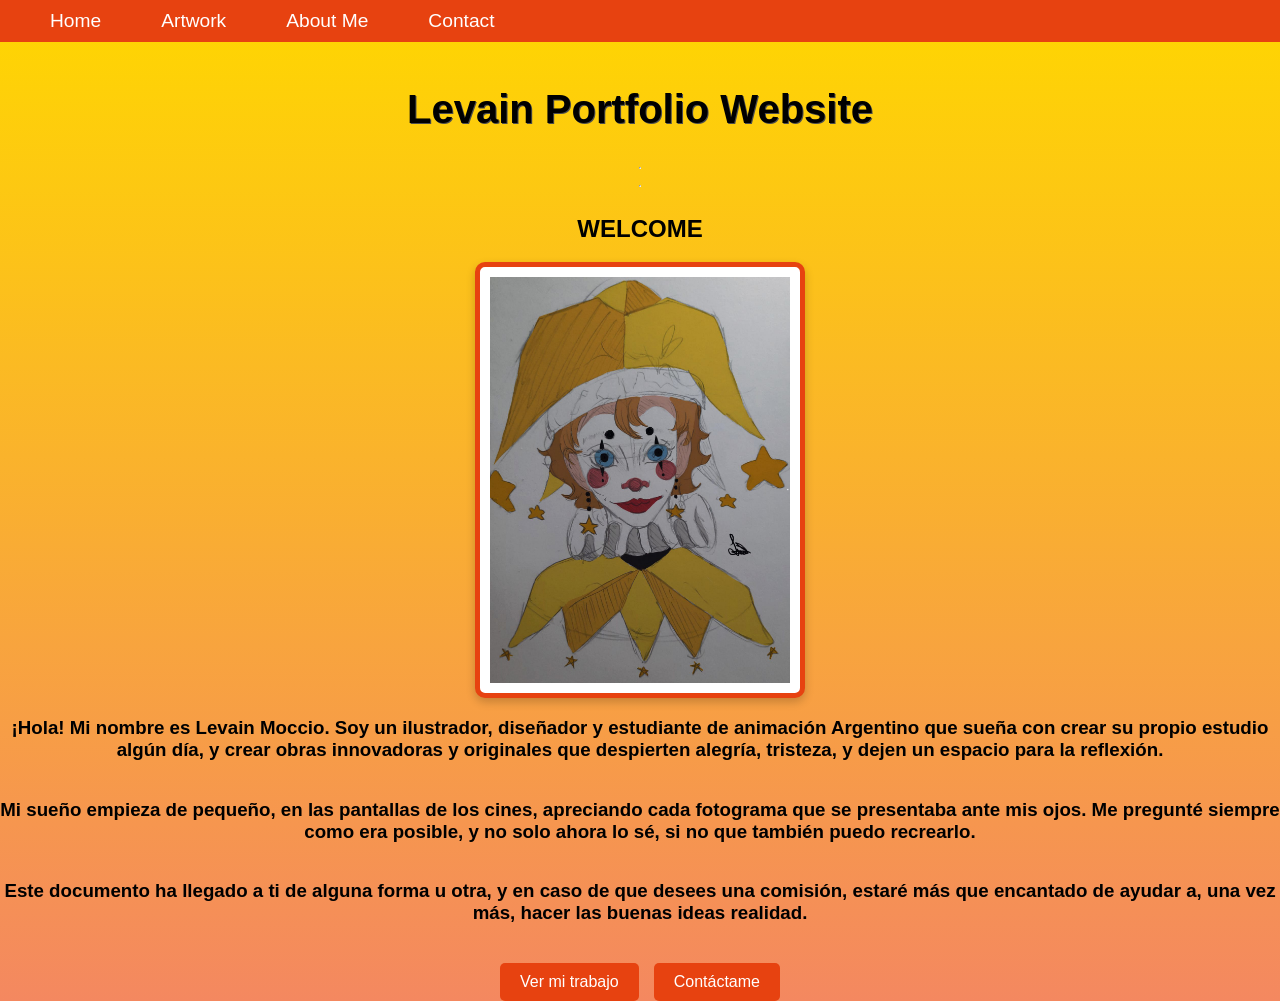
<file: index.html>
<!DOCTYPE html>
<html lang="en">
<head> 
<meta charset="UTF-8">
<title>Levain_porfolio</title> 
<link rel="stylesheet" type="text/css" href="Css/mystyle.css">
</head> 
<body>

<a name="ancla"> <h1> Levain Portfolio Website </h1> </a>

<nav>
    <ul class="menu">
        <li><a href="index.html" class="nav-link active">Home</a></li>
        <li><a href="Artwork/index.html" class="nav-link">Artwork</a></li>
        <li><a href="about%20me/index.html" class="nav-link">About Me</a></li>
        <li><a href="contact/index.html" class="nav-link">Contact</a></li>
    </ul>
</nav>

<hr>
<hr>

<h2> WELCOME </h2>

<img src="Imagenes/Pipo drawing.jpeg" alt="Levain portrait" width="300">


<h3> ¡Hola! Mi nombre es Levain Moccio. Soy un ilustrador, diseñador y estudiante de animación Argentino que sueña con crear su propio estudio algún día, y crear obras innovadoras y originales que despierten alegría, tristeza, y dejen un espacio para la reflexión. 
</h3>
<h3> Mi sueño empieza de pequeño, en las pantallas de los cines, apreciando cada fotograma que se presentaba ante mis ojos. Me pregunté siempre como era posible, y no solo ahora lo sé, si no que también puedo recrearlo. 
</h3>

<h3 > Este documento ha llegado a ti de alguna forma u otra, y en caso de que desees una comisión, estaré más que encantado de ayudar a, una vez más, hacer las buenas ideas realidad. 
</h3>

<div class="cta-buttons">
    <a href="./Artwork/index.html" class="button">Ver mi trabajo</a>
    <a href="./contact/index.html" class="button">Contáctame</a>
</div>
<script src="js/script.js"></script>
</body>
</html>
</file>
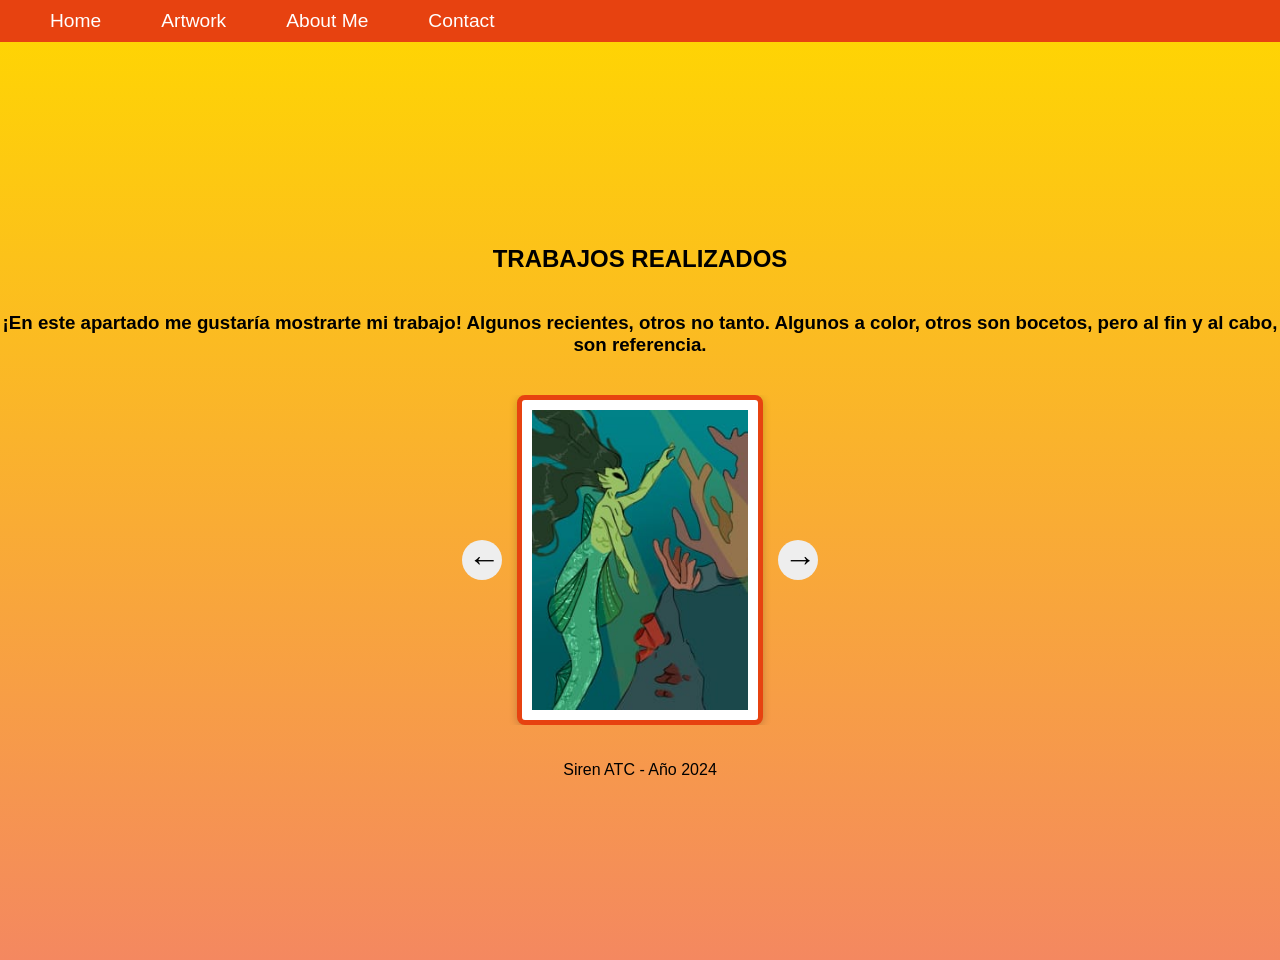
<file: Artwork/index.html>
<!DOCTYPE html>
<html lang="en">
<head> 
<meta charset="UTF-8">
<title>Levain_porfolio</title> 
<link rel="stylesheet" type="text/css" href="../Css/mystyle.css">
</head> 
<body>

<nav>
    <ul class="menu">
        <li><a href="../index.html" class="nav-link">Home</a></li>
        <li><a href="../Artwork/index.html" class="nav-link active">Artwork</a></li>
        <li><a href="../about%20me/index.html" class="nav-link">About Me</a></li>
        <li><a href="../contact/index.html" class="nav-link">Contact</a></li>
    </ul>
</nav>

<h2> TRABAJOS REALIZADOS </h2>

<h3> ¡En este apartado me gustaría mostrarte mi trabajo! Algunos recientes, otros no tanto. Algunos a color, otros son bocetos, pero al fin y al cabo, son referencia. </h3>


<div class="d-flex justify-content-center align-items-center mb-3 carousel">
    <button id="prevBtn" class="btn btn-outline-secondary me-2" aria-label="Anterior">&#8592;</button>
    <img id="carouselImage" src="../Imagenes/Siren ATC.jpeg" alt="Siren ATC - Año 2024" class="img-fluid rounded shadow" style="max-width:400px;">
    <button id="nextBtn" class="btn btn-outline-secondary ms-2" aria-label="Siguiente">&#8594;</button>
</div>
<p id="carouselDesc" class="text-center">Siren ATC - Año 2024</p>

<script src="../js/script.js"></script>
</body>
</html>
</file>
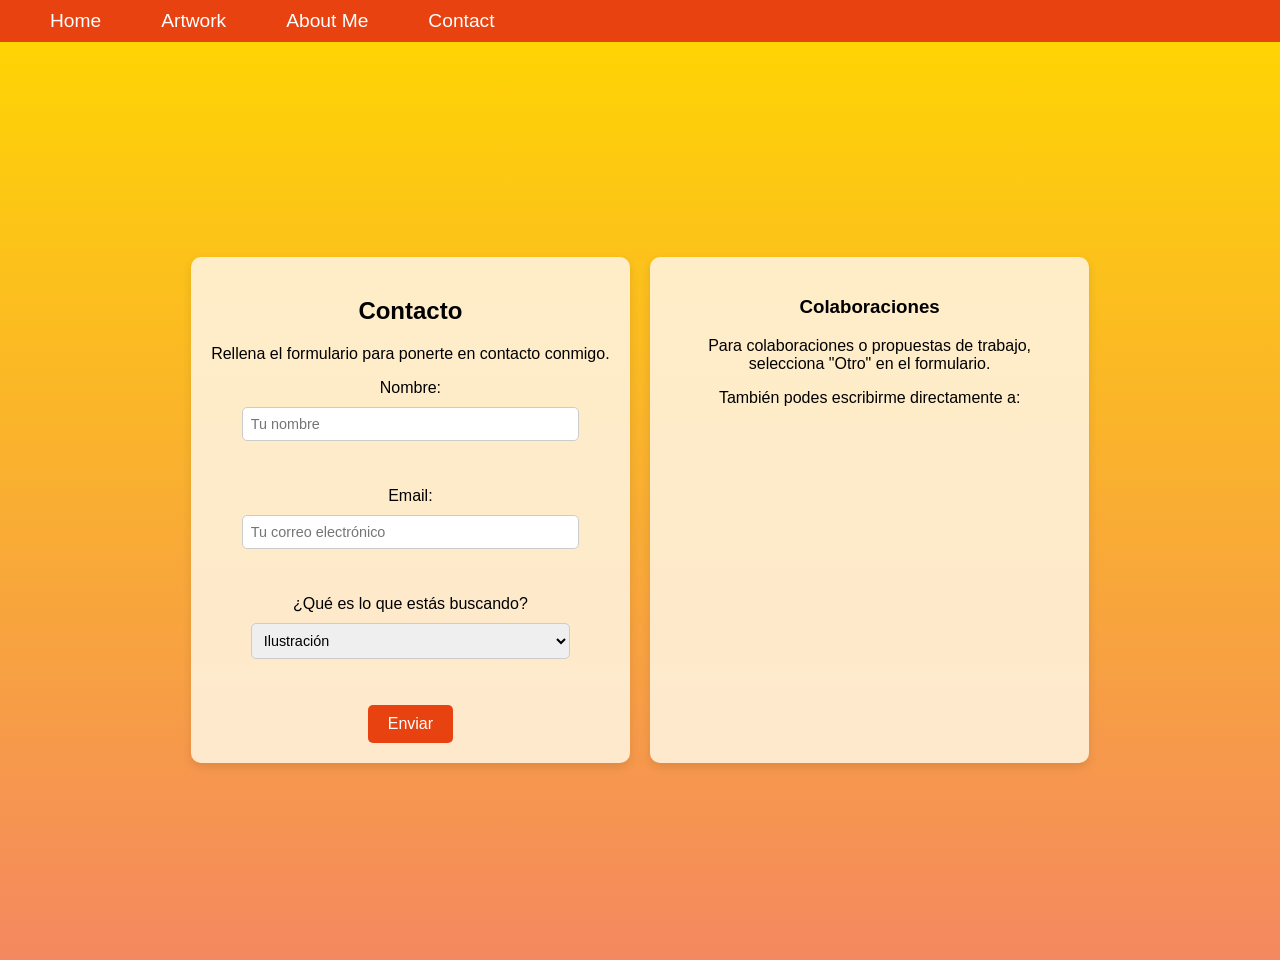
<file: contact/index.html>
<!Doctype html>
<head>
<title>Levain_porfolio</title>
<link rel="stylesheet" type="text/css" href="../Css/mystyle.css">
</head>
<body>

<nav>
    <ul class="menu">
        <li><a href="../index.html" class="nav-link">Home</a></li>
        <li><a href="../Artwork/index.html" class="nav-link">Artwork</a></li>
        <li><a href="../about%20me/index.html" class="nav-link">About Me</a></li>
        <li><a href="../contact/index.html" class="nav-link active">Contact</a></li>
    </ul>
</nav>

<div class="contact-container">
    <div class="contact-form">
        <h2>Contacto</h2>
        <p>Rellena el formulario para ponerte en contacto conmigo.</p>
        
        <form id="contactForm" action="practica_formularios.php" method="post">
            <label for="nombre">Nombre:</label><br>
            <input type="text" id="nombre" name="nombre" placeholder="Tu nombre"><br><br>  
            <label for="email">Email:</label><br>
            <input type="email" id="email" name="email" placeholder="Tu correo electrónico"><br><br>
            <label for="Comisión">¿Qué es lo que estás buscando?</label><br>
            <select id="Comisión" name="comisión">
                <option value="Ilustration">Ilustración</option>
                <option value="Storyboard">Storyboard</option>
                <option value="Character sheet/Design">Hoja de personaje/Diseño</option>
                <option value="Concept art">Arte conceptual</option>
                <option value="Short 2D/3D Animation">Animación corta 2D/3D</option>
                <option value="Long 2D/3D Animation">Animación larga 2D/3D</option>
                <option value="Rigged Character">Personaje riggeado</option>
                <option value="Rendering">Renderizado</option>
                <option value="Other">Otro</option>
            </select><br><br>
            <button type="submit" id="enviarBtn" class="button">Enviar</button>
        </form>
    </div>

    <div class="contact-info">
        <h3>Colaboraciones</h3>
        <p>Para colaboraciones o propuestas de trabajo, selecciona "Otro" en el formulario.</p>
        <p>También podes escribirme directamente a: <a href="Levainfigueroa10@gmail.com"></a></p>
    </div>
</div>
<script src="../js/script.js"></script>
</body>
</html>
</file>
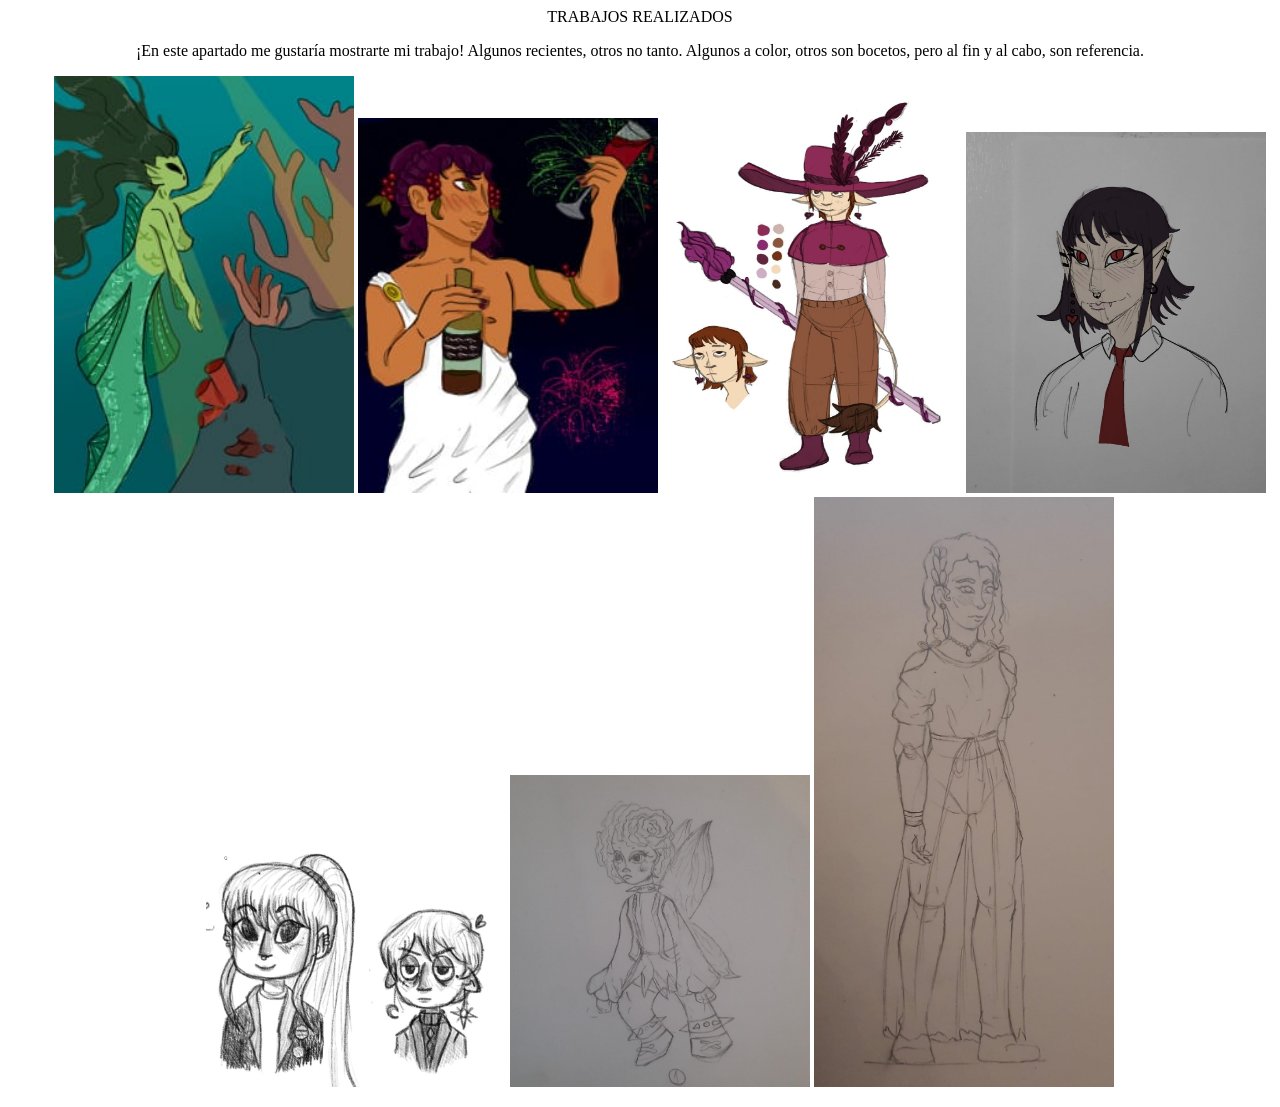
<file: Artwork.html>
<!DOCTYPE html>
<html lang="en">
<head> 
<meta charset="UTF-8">
<title>Levain_porfolio</title> 
</head> 
<body style="color:black;" align="center"

<h2> TRABAJOS REALIZADOS </h2>

<P> ¡En este apartado me gustaría mostrarte mi trabajo! Algunos recientes, otros no tanto. Algunos a color, otros son bocetos, pero al fin y al cabo, son referencia. 
</P>
    
<UL>
<IMG src="Imagenes/Siren ATC.jpeg" alt="Siren ATC - Año 2024" width="300">
<img src="Imagenes/dyonisus ATC.jpeg" alt="Dyonisus ATC - aÑO 2024" width="300">
<IMG SRC="Imagenes/Kemane the woods guardian.jpeg" alt="Kemane, The woods guardian - Año 2024" width="300">
<img src="Imagenes/short hair Alex.jpeg" alt="Alex with short hair - Año 2024" width="300">
<img src="Imagenes/Jet and Alex chibis.jpeg" alt="Jet and Alex chibis - Año 2024" width="300">
<img src="Imagenes/Garden Fairy Design.jpeg" alt="Garden Fairy Design - Año 2025" width="300">
<img src="Imagenes/Medusa the before.jpeg" alt="Medusa before transformation - Año 2025" width="300">
</UL>
</file>
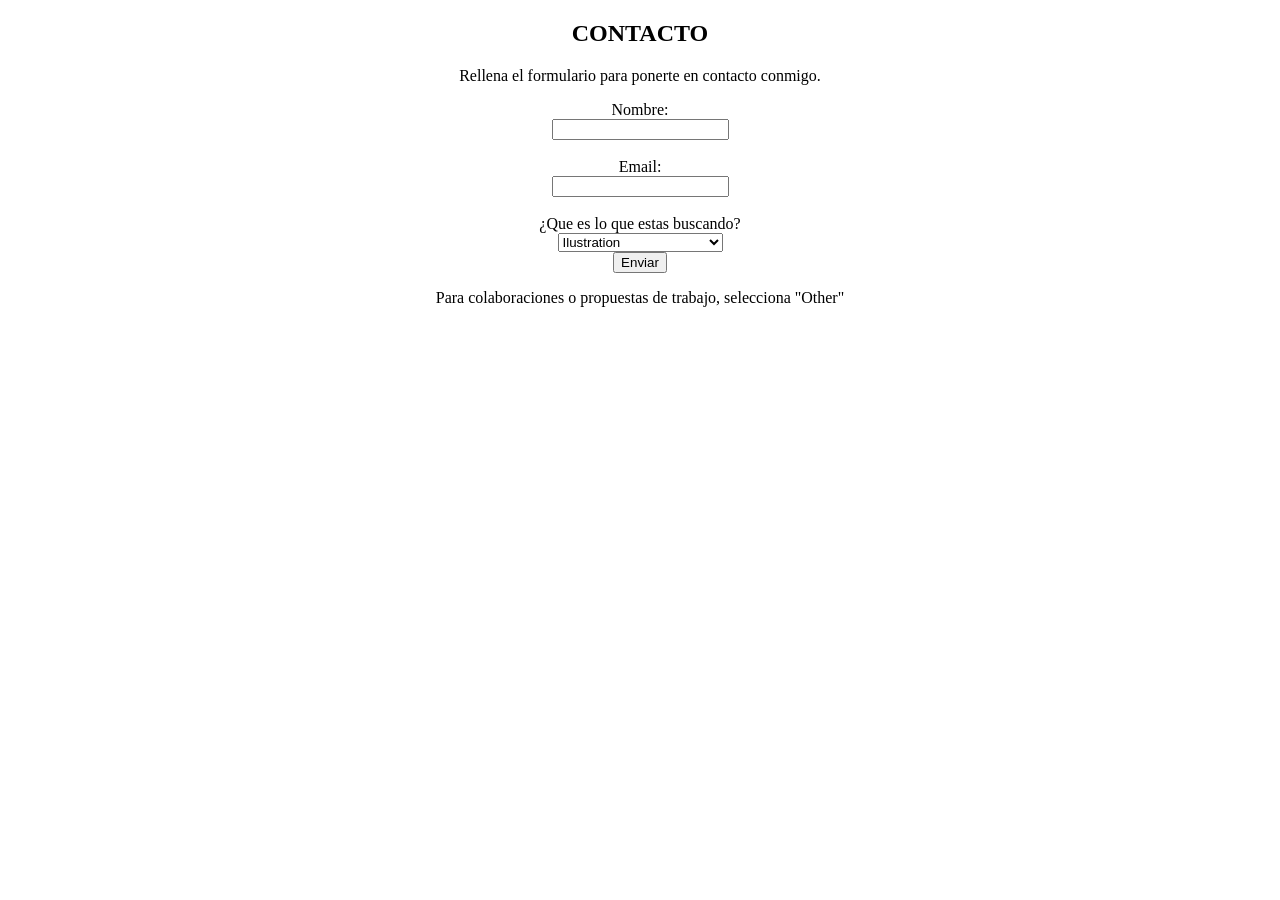
<file: Contact.html>
<!Doctype html>
<head>
<title>Formularios_Practica</title>
</head>
<body Align="center">

    <h2> CONTACTO </h2>
    <p> Rellena el formulario para ponerte en contacto conmigo. </p>
    
    <form action="practica_formularios.php" method="post">
        <label for="nombre">Nombre:</label><br>
        <input type="text" id="nombre" name="nombre"><br><br>  
        <label for="email">Email:</label><br>
        <input type="email" id="email" name="email"><br><br>
    </form>
    <form action="practica_formularios.php" method="get">
        <label for="Comisión">¿Que es lo que estas buscando?</label><br>
        <select id="Comisión" name="comisión">
        <option value="Ilustration">Ilustration</option>
        <option value="Storyboard">Storyboard</option>
        <option value="Character sheet/Design">Character Sheet/Design</option>
        <option value="Concept art">Concept Art</option>
        <option value="Short 2D/3D Animation">Short 2D/3D Animation</option>
        <option value="Long 2D/3D Animation">Long 2D/3D Animation</option>
        <option value="Rigged Character">Rigged Character</option>
        <option value="Rendering">Rendering</option>
        <option value="Other">Other</option>
        </select><br>
        <input type="submit" value="Enviar">
    </form>

    <p> Para colaboraciones o propuestas de trabajo, selecciona "Other" </p>

</body>
</html>
</file>
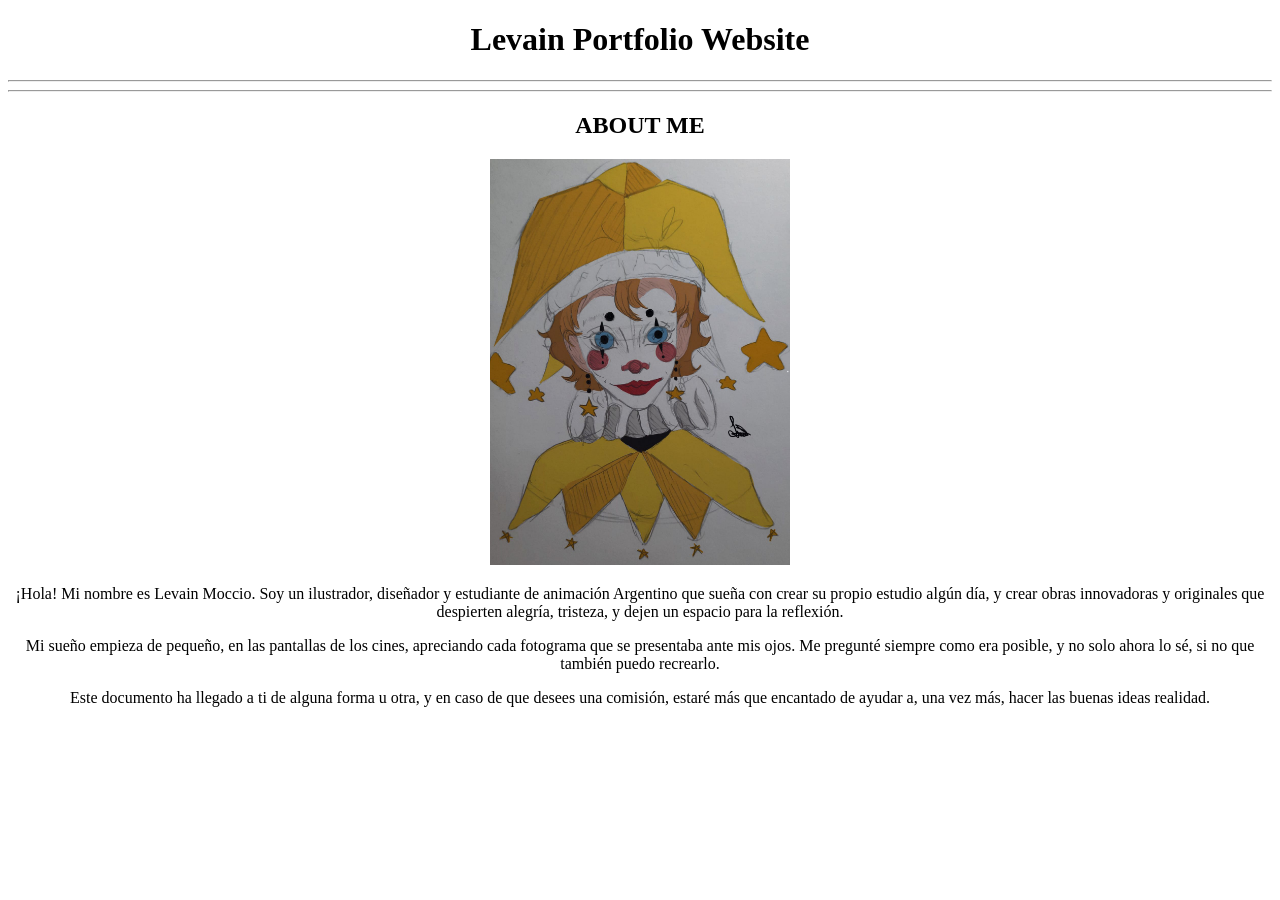
<file: index.html 2.html>
<!DOCTYPE html>
<html lang="en">
<head> 
<meta charset="UTF-8">
<title>Levain_porfolio</title> 
</head> 
<body style="color:black;" align="center"

<a name="ancla"> <h1> Levain Portfolio Website </h1> </a>

<hr>
<hr>

<h2> ABOUT ME </h2>

<img src="Imagenes/Pipo drawing.jpeg" alt="Levain portrait" width="300">

<p> ¡Hola! Mi nombre es Levain Moccio. Soy un ilustrador, diseñador y estudiante de animación Argentino que sueña con crear su propio estudio algún día, y crear obras innovadoras y originales que despierten alegría, tristeza, y dejen un espacio para la reflexión. 
</p>
<p> Mi sueño empieza de pequeño, en las pantallas de los cines, apreciando cada fotograma que se presentaba ante mis ojos. Me pregunté siempre como era posible, y no solo ahora lo sé, si no que también puedo recrearlo. 
</p>

<p> Este documento ha llegado a ti de alguna forma u otra, y en caso de que desees una comisión, estaré más que encantado de ayudar a, una vez más, hacer las buenas ideas realidad. 
</p>
</file>
<file: Css/mystyle.css>
/* Estilo general del cuerpo */
body {
    font-family: 'Franklin Gothic Medium', 'Arial Narrow', Arial, sans-serif; /* Fuente principal */
    background: linear-gradient(180deg, #FFD700, #f48860); /* Fondo con degradado de dorado a naranja */
    color: #000000; /* Color del texto */
    margin: 0; /* Elimina el margen predeterminado */
    padding: 0; /* Elimina el relleno predeterminado */
    display: flex; /* Usa Flexbox para alinear el contenido */
    flex-direction: column; /* Alinea los elementos en columna */
    justify-content: center; /* Centra el contenido verticalmente */
    align-items: center; /* Centra el contenido horizontalmente */
    min-height: 100vh; /* Altura mínima igual a la altura de la ventana */
    text-align: center; /* Centra el texto */
    margin-top: 60px; /* Espacio para evitar que el contenido quede detrás del menú */
}

/* Estilo del título principal */
h1 {
    font-size: 2.5rem; /* Tamaño grande para el título */
    color: #000000; /* Color negro */
    text-shadow: 1px 1px #4e4e4e; /* Sombra para el texto */
}

/* Estilo del menú de navegación */
nav {
    position: fixed; /* Fija el menú en la parte superior */
    top: 0; /* Alinea al borde superior */
    left: 0; /* Alinea al borde izquierdo */
    width: 100%; /* Ocupa todo el ancho de la página */
    z-index: 1000; /* Asegura que el menú esté encima del contenido */
    background-color: #e74210; /* Fondo rojo oscuro */
    padding: 10px 20px; /* Espaciado interno */
}

/* Lista del menú */
.menu {
    list-style-type: none; /* Elimina los puntos de la lista */
    margin: 0; /* Elimina el margen */
    padding: 0; /* Elimina el relleno */
    display: flex; /* Alinea los elementos en fila */
    justify-content: flex-start; /* Alinea los elementos al inicio */
}

/* Elementos del menú */
.menu li {
    margin: 0 15px; /* Espaciado entre los elementos */
}

/* Enlaces del menú */
.menu li a {
    color: white; /* Color del texto */
    text-decoration: none; /* Elimina el subrayado */
    font-size: 1.2rem; /* Tamaño del texto */
    padding: 10px 15px; /* Espaciado interno */
    border-radius: 10px; /* Bordes redondeados */
    transition: background-color 0.3s, transform 0.2s, box-shadow 0.3s; /* Transición suave */
}

/* Efecto al pasar el cursor */
.menu li a:hover {
    background-color: #ec8a08; /* Fondo naranja */
    transform: scale(1.1); /* Aumenta ligeramente el tamaño */
    box-shadow: 0 0 15px 5px rgba(233, 40, 6, 0.6); /* Efecto de resplandor */
}

/* Sección "About Me" */
.about-me {
    display: flex; /* Usa Flexbox para alinear la imagen y el texto */
    align-items: center; /* Alinea verticalmente */
    justify-content: center; /* Centra horizontalmente */
    gap: 20px; /* Espaciado entre columnas */
    padding: 20px; /* Espaciado interno */
}

/* Imagen en la sección "About Me" */
.about-image img {
    border-radius: 15px; /* Bordes redondeados */
    box-shadow: 0 4px 10px rgba(0, 0, 0, 0.2); /* Sombra para destacar la imagen */
}

/* Texto en la sección "About Me" */
.about-text {
    max-width: 600px; /* Ancho máximo del texto */
    text-align: left; /* Alinea el texto a la izquierda */
    color: #333; /* Color del texto */
}

/* Botones de llamada a la acción */
.cta-buttons {
    margin-top: 20px; /* Espaciado superior */
    display: flex; /* Alinea los botones en fila */
    gap: 15px; /* Espaciado entre los botones */
    justify-content: center; /* Centra los botones */
}

/* Estilo de los botones */
.button {
    background-color: #e74210; /* Fondo rojo oscuro */
    color: white; /* Texto blanco */
    text-decoration: none; /* Elimina el subrayado */
    padding: 10px 20px; /* Espaciado interno */
    border-radius: 5px; /* Bordes redondeados */
    font-size: 1rem; /* Tamaño del texto */
    transition: background-color 0.3s, transform 0.2s; /* Transición suave */
}

/* Efecto al pasar el cursor sobre los botones */
.button:hover {
    background-color: #357ab7; /* Fondo azul oscuro */
    transform: scale(1.1); /* Aumenta ligeramente el tamaño */
}

/* Animación de entrada */
h1, h2, p, img, .button {
    opacity: 0; /* Inicialmente invisible */
    transform: translateY(20px); /* Desplazado hacia abajo */
    animation: fadeIn 1s ease forwards; /* Animación de entrada */
}

/* Definición de la animación */
@keyframes fadeIn {
    to {
        opacity: 1; /* Aparece */
        transform: translateY(0); /* Vuelve a su posición original */
    }
}

/* Contenedor del formulario de contacto */
.contact-container {
    display: flex; /* Usa Flexbox para alinear los elementos */
    flex-wrap: wrap; /* Permite que los elementos se ajusten en pantallas pequeñas */
    gap: 20px; /* Espaciado entre los elementos */
    justify-content: center; /* Centra los elementos */
    padding: 20px; /* Espaciado interno */
}

/* Formulario de contacto */
.contact-form {
    flex: 1; /* Ocupa el espacio disponible */
    min-width: 300px; /* Ancho mínimo */
    max-width: 500px; /* Ancho máximo */
    padding: 20px; /* Espaciado interno */
    background-color: rgba(255, 242, 219, 0.9); /* Fondo con opacidad */
    border-radius: 10px; /* Bordes redondeados */
    box-shadow: 0 4px 10px rgba(0, 0, 0, 0.1); /* Sombra suave */
}

/* Campos del formulario */
.contact-form input,
.contact-form select {
    width: 80%; /* Ancho del 80% del contenedor */
    padding: 8px; /* Espaciado interno */
    margin: 10px auto; /* Espaciado superior/inferior y centrado */
    display: block; /* Cada campo en una nueva línea */
    border: 1px solid #ccc; /* Borde gris claro */
    border-radius: 5px; /* Bordes redondeados */
    font-size: 0.9rem; /* Tamaño del texto */
}

/* Efecto al enfocar los campos */
.contact-form input:focus,
.contact-form select:focus {
    border-color: #e74210; /* Borde rojo oscuro */
    outline: none; /* Elimina el borde predeterminado */
    box-shadow: 0 0 5px rgba(74, 144, 226, 0.5); /* Sombra azul */
}

/* Botón del formulario */
.contact-form .button {
    background-color: #e74210; /* Fondo rojo oscuro */
    color: white; /* Texto blanco */
    border: none; /* Sin borde */
    padding: 10px 20px; /* Espaciado interno */
    border-radius: 5px; /* Bordes redondeados */
    font-size: 1rem; /* Tamaño del texto */
    cursor: pointer; /* Cambia el cursor al pasar sobre el botón */
    transition: background-color 0.3s, transform 0.2s; /* Transición suave */
}

/* Efecto al pasar el cursor sobre el botón */
.contact-form .button:hover {
    background-color: #c1350c; /* Fondo rojo más oscuro */
    transform: scale(1.05); /* Aumenta ligeramente el tamaño */
}

/* Contenedor de información adicional */
.contact-info {
    flex: 1; /* Ocupa el espacio disponible */
    min-width: 300px; /* Ancho mínimo */
    max-width: 400px; /* Ancho máximo */
    padding: 20px; /* Espaciado interno */
    background-color: rgba(255, 242, 219, 0.9); /* Fondo con opacidad */
    border-radius: 10px; /* Bordes redondeados */
    box-shadow: 0 4px 10px rgba(0, 0, 0, 0.1); /* Sombra suave */
}

/* Galería de imágenes */
.gallery {
    display: grid; /* Usa CSS Grid para organizar las imágenes */
    grid-template-columns: repeat(auto-fit, minmax(150px, 1fr)); /* Columnas dinámicas */
    gap: 40px; /* Espaciado entre las imágenes */
    padding: 20px; /* Espaciado interno */
    justify-items: center; /* Centra las imágenes horizontalmente */
}

/* Estilo de las imágenes */
.gallery img {
    width: 100%; /* Las imágenes ocupan el ancho de su celda */
    height: auto; /* Mantiene la proporción de las imágenes */
    border-radius: 15px; /* Bordes redondeados */
    box-shadow: 0 4px 10px rgba(0, 0, 0, 0.2); /* Sombra suave */
    transition: transform 0.3s ease, box-shadow 0.3s ease; /* Transición suave */
}

/* Efecto al pasar el cursor sobre las imágenes */
.gallery img:hover {
    transform: scale(3.05); /* Aumenta el tamaño */
    box-shadow: 0 8px 20px rgba(0, 0, 0, 0.3); /* Sombra más intensa */
}

/* Estilo general para todas las imágenes */
img {
    border: 5px solid #e74210; /* Borde rojo oscuro */
    border-radius: 10px; /* Bordes redondeados */
    padding: 10px; /* Espaciado interno */
    background-color: #fff; /* Fondo blanco */
    box-shadow: 0 4px 10px rgba(0, 0, 0, 0.2); /* Sombra suave */
}

/* Estilo del carrusel */
.carousel {
    display: flex; /* Usa Flexbox para el carrusel */
    align-items: center; /* Centra verticalmente */
    justify-content: center; /* Centra horizontalmente */
    overflow-x: auto; /* Permite el desplazamiento horizontal */
    gap: 10px; /* Espaciado entre imágenes */
    margin: 20px 0; /* Margen superior e inferior */
}

/* Imágenes del carrusel */
.carousel img {
    max-width: 400px; /* Ancho máximo de las imágenes */
    max-height: 300px; /* Altura máxima de las imágenes */
    width: auto; /* Ancho automático para mantener proporción */
    height: auto; /* Altura automática para mantener proporción */
    margin: 0 5px; /* Margen lateral */
    border-radius: 8px; /* Bordes redondeados */
    box-shadow: 0 2px 8px rgba(0,0,0,0.2); /* Sombra suave */
    object-fit: contain; /* Ajusta la imagen dentro del contenedor */
    transition: opacity 0.5s, transform 0.5s; /* Transiciones suaves */
    opacity: 1; /* Opacidad completa */
    transform: translateX(0); /* Posición original */
    cursor: none; /* Oculta el cursor sobre las imágenes */
}

/* Efectos de las imágenes del carrusel */
.carousel img.fade {
    opacity: 0; /* Invisible */
}
.carousel img.slide-left {
    opacity: 0; /* Invisible */
    transform: translateX(-100px); /* Desplazado a la izquierda */
}
.carousel img.slide-right {
    opacity: 0; /* Invisible */
    transform: translateX(100px); /* Desplazado a la derecha */
}

/* Estilo de los botones del carrusel */
.carousel button {
    font-size: 2rem; /* Tamaño grande para los botones */
    background: #eee; /* Fondo gris claro */
    border: none; /* Sin borde */
    border-radius: 50%; /* Bordes redondeados */
    width: 40px; /* Ancho fijo */
    height: 40px; /* Alto fijo */
    cursor: pointer; /* Cambia el cursor al pasar sobre el botón */
}

/* Efecto al pasar el cursor sobre los botones del carrusel */
.carousel button:hover {
    background: #ccc; /* Fondo gris más oscuro */
}
</file>
